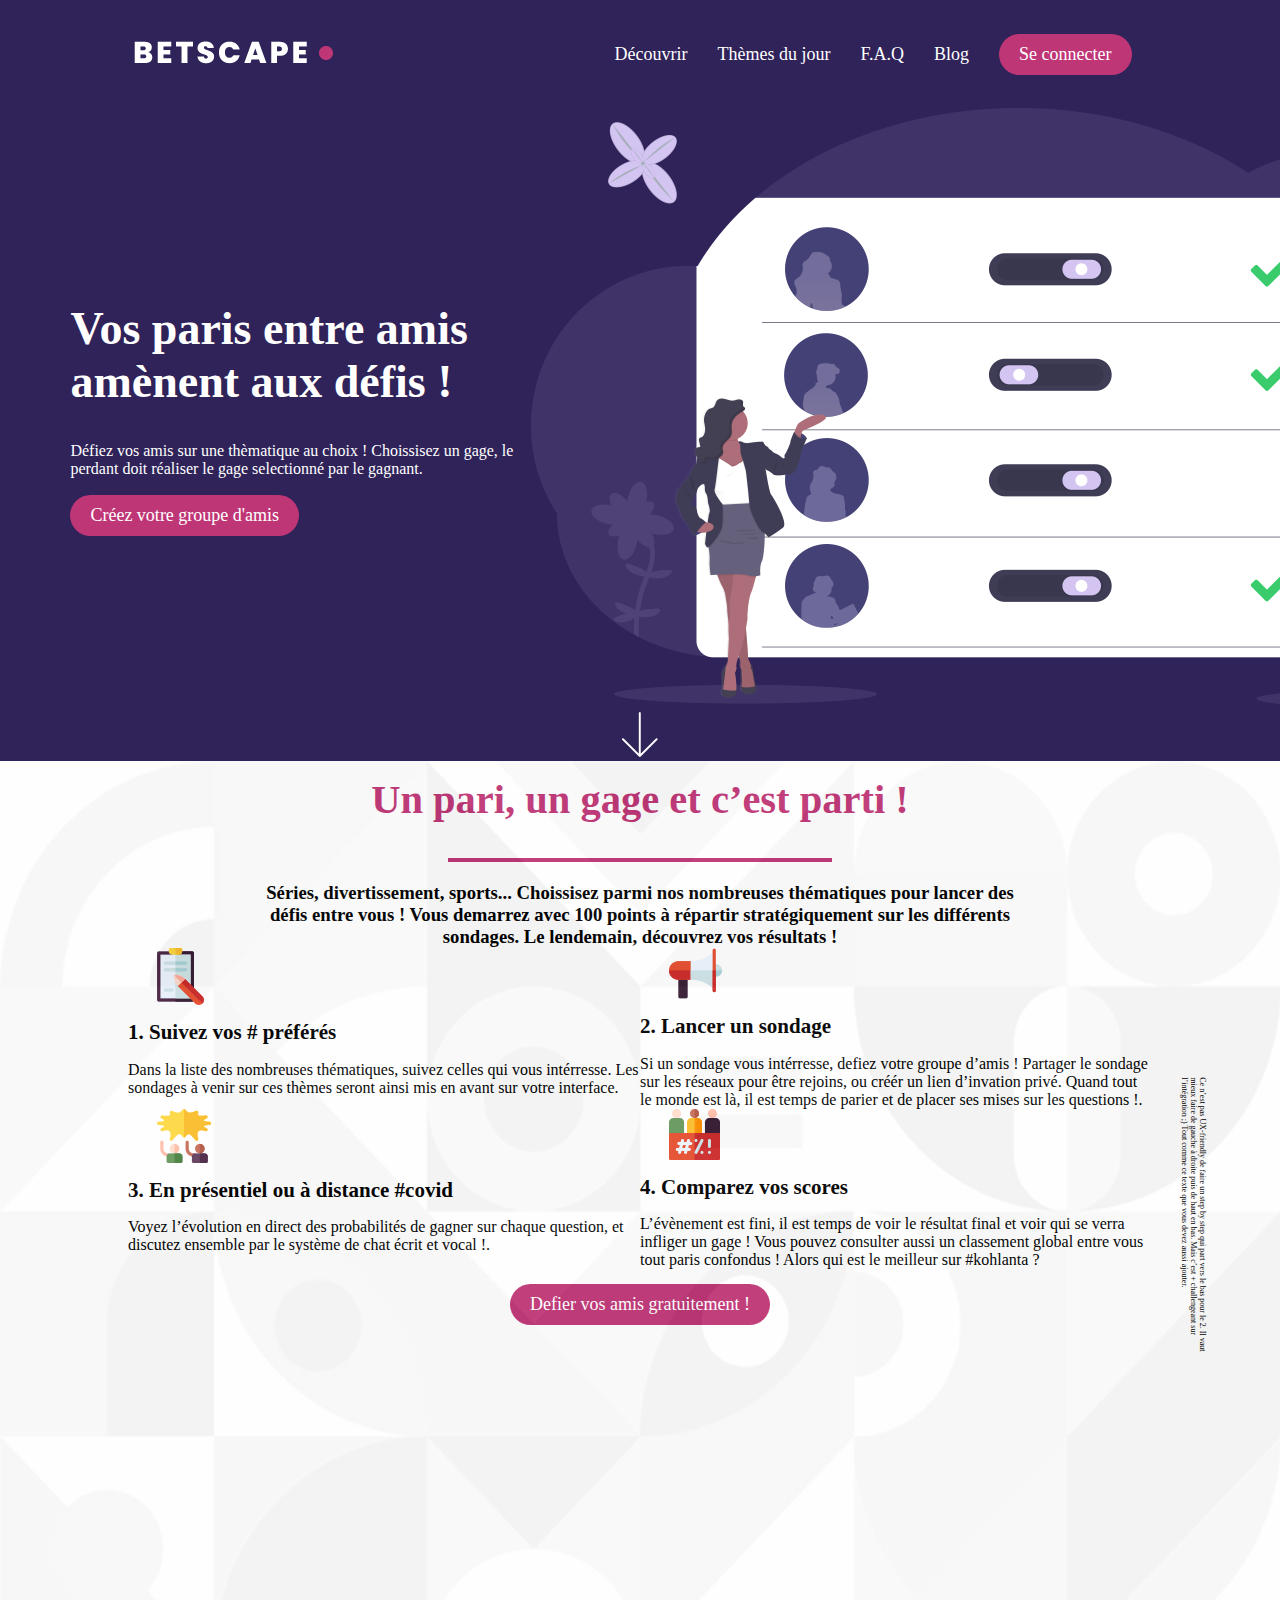
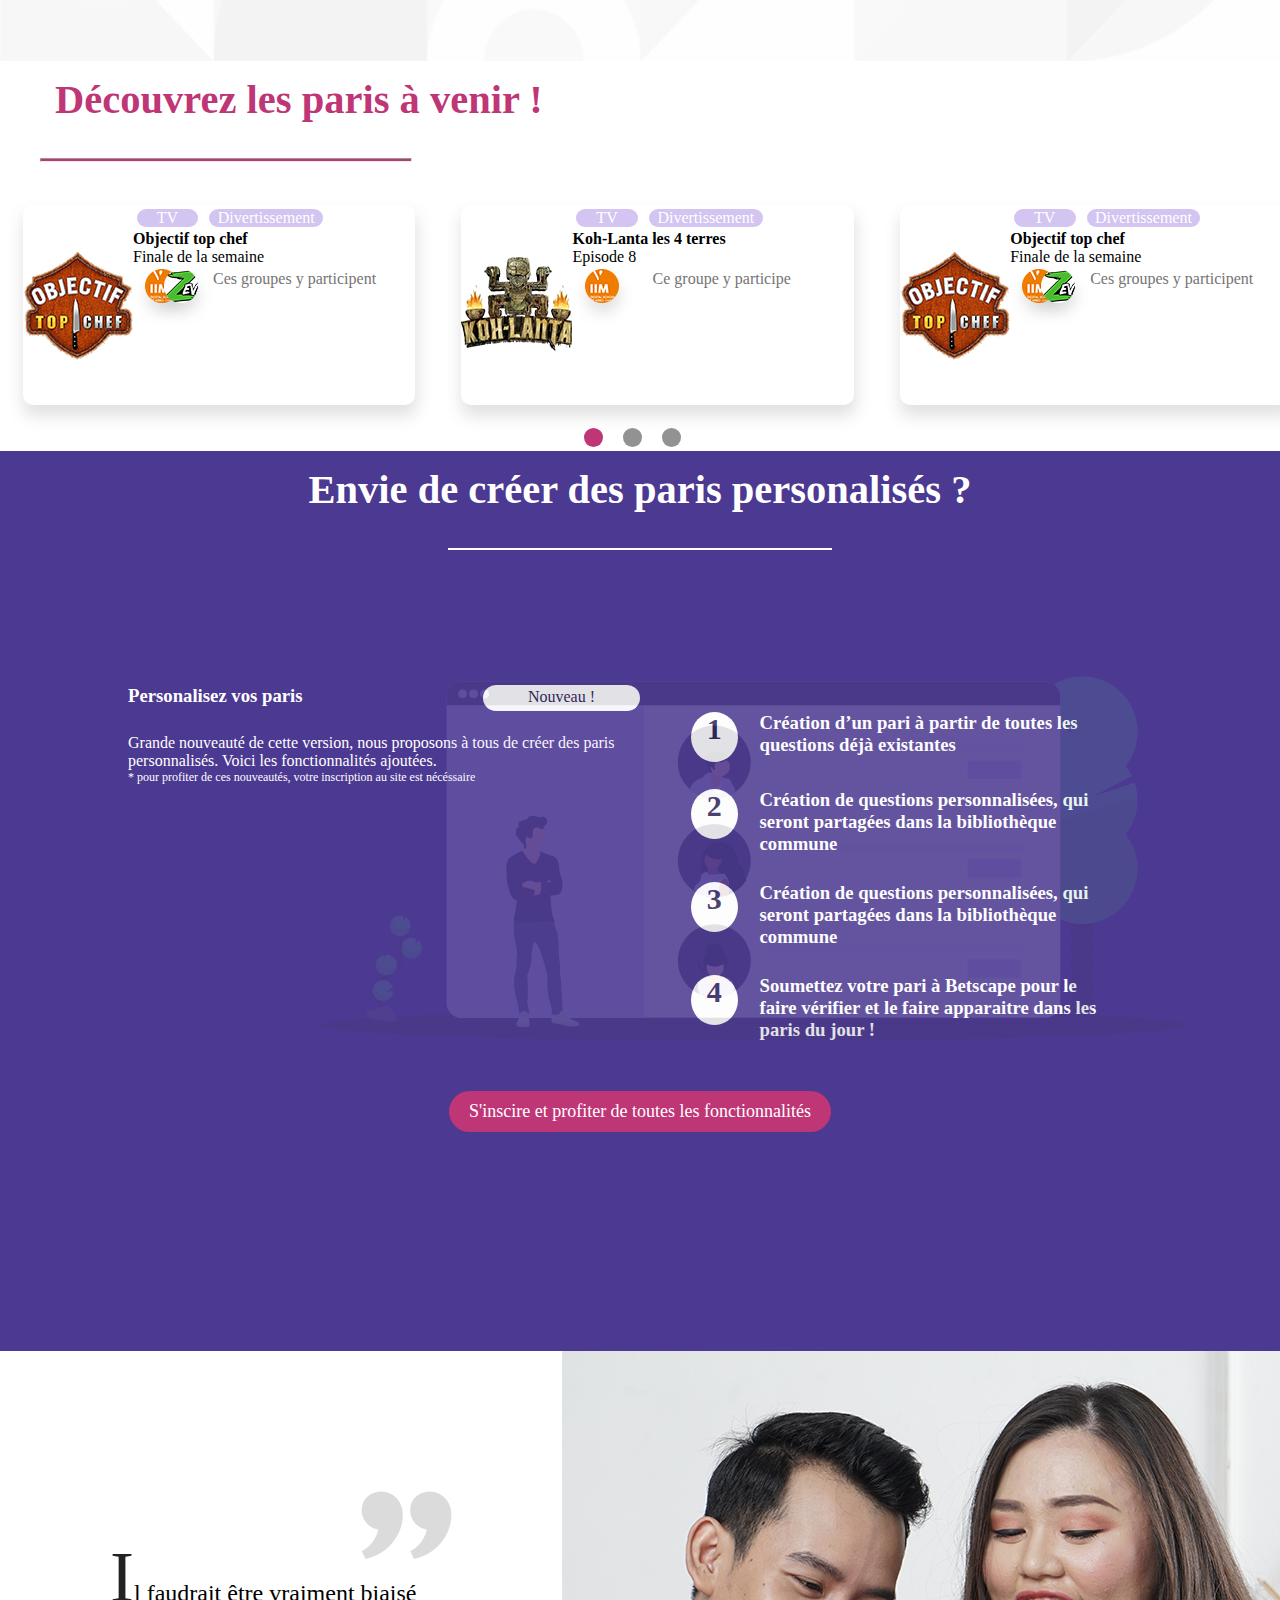
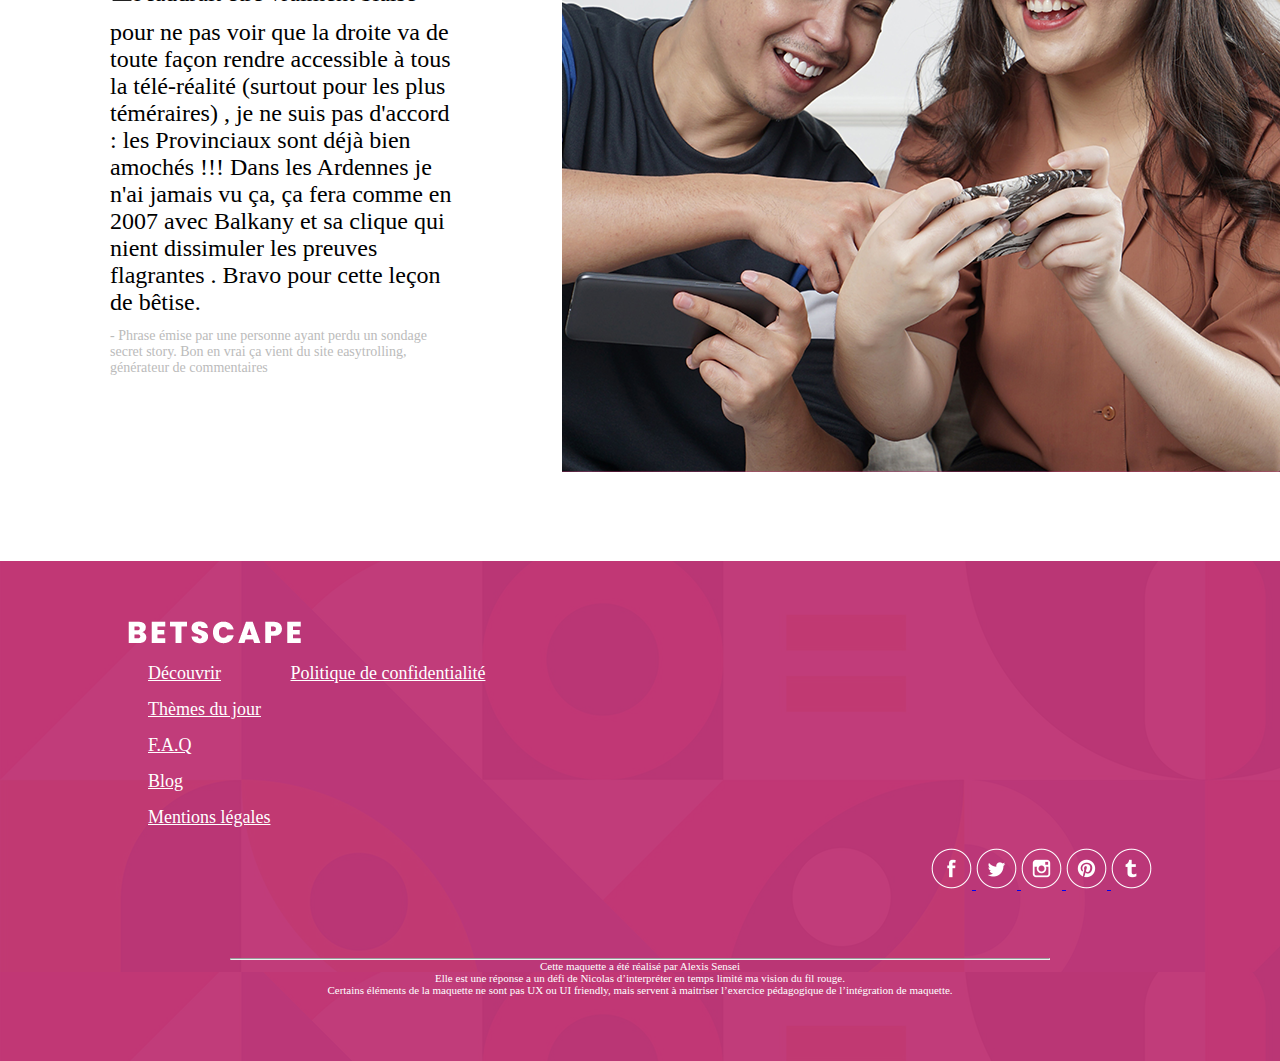
<file: index.html>
<!DOCTYPE html>
<html lang="en">

<head>
    <meta charset="UTF-8">
    <meta name="viewport" content="width=device-width, initial-scale=1.0">
    <title>Document</title>
    <link rel="stylesheet" href="assets/css/style.css" type="text/css">
</head>

<body>
    <div class="wrapper">
        <header>
            <div class="top-header">
                <div class="logo">
                    <a href="#"><img src="assets/img/BETSCAPE.png" alt="BETSCAPE"></a>
                </div>

                <nav>
                    <ul>
                        <li><a href="#" title="Découvrir">Découvrir</a></li>
                        <li><a href="#" title="Thèmes du jour">Thèmes du jour</a></li>
                        <li><a href="#" title="F.A.Q">F.A.Q</a></li>
                        <li><a href="#" title="Blog">Blog</a></li>
                        <li> <button title="Se connecter">Se connecter</button> </li>
                        <!-- J'ai longuement hésité entre un button et une anchor. A terme, si le site devait sortir, je ferais des anchors pour les buttons présent sur la page-->
                    </ul>
                </nav>
            </div>
            <section class="hero-banner">
                <div class="hero-banner-overlay">
                    <h1>Vos paris entre amis amènent aux défis !</h1>
                    <p>Défiez vos amis sur une thèmatique au choix ! Choissisez un gage, le perdant doit réaliser le
                        gage selectionné par le gagnant.</p>
                    <button>Créez votre groupe d'amis </button>
                </div>
                <div class="hero-banner-image">
                    <img src="assets/img/header.png" alt="undraw_following_q0cr">
                </div>
                <div class="bottom-hero-banner">
                    <a href="#">
                        <img src="assets/img/down-arrow.png" alt="down-arrow"></a>
                </div>
            </section>
        </header>
        <section class="rules">
            <img src="assets/img/backgroud-rules.png" alt="" class="background-image">
            <div class="sectionTitle">
                <h2 class="clear centered">Un pari, un gage et c’est parti !</h2>
                <hr class="clear centered">
            </div>
            <h3 class="clear centered">
                Séries, divertissement, sports... Choissisez parmi nos nombreuses thématiques pour lancer des défis
                entre vous ! Vous demarrez avec 100 points à répartir stratégiquement sur les différents sondages. Le
                lendemain, découvrez vos résultats !
            </h3>
            <div class="steps">

                <div class="step">
                    <div class="step-image">
                        <img src="assets/img/petition.png" alt="">
                    </div>
                    <div class="step-content">
                        <h4>1. Suivez vos # préférés</h4>
                        <p>Dans la liste des nombreuses thématiques, suivez celles qui vous intérresse. Les sondages à
                            venir
                            sur ces thèmes seront ainsi mis en avant sur votre interface.</p>
                    </div>
                </div>
                <div class="step">
                    <div class="step-image">
                        <img src="assets/img/megaphone.png" alt="">
                    </div>
                    <div class="step-content">
                        <h4>2. Lancer un sondage</h4>
                        <p>Si un sondage vous intérresse, defiez votre groupe d’amis ! Partager le sondage sur les
                            réseaux pour être rejoins, ou créér un lien d’invation privé. Quand tout le monde est là, il
                            est temps de parier et de placer ses mises sur les questions !.</p>
                    </div>
                </div>
                <div class="step">
                    <div class="step-image">
                        <img src="assets/img/protest.png" alt="">
                    </div>
                    <div class="step-content">
                        <h4>3. En présentiel ou à distance #covid</h4>
                        <p>Voyez l’évolution en direct des probabilités de gagner sur chaque question, et discutez
                            ensemble
                            par le système de chat écrit et vocal !.</p>
                    </div>
                </div>
                <div class="step">
                    <div class="step-image">
                        <img src="assets/img/scores.png" alt="">
                    </div>
                    <div class="step-content">
                        <h4>4. Comparez vos scores</h4>
                        <p>L’évènement est fini, il est temps de voir le résultat final et voir qui se verra infliger un
                            gage ! Vous pouvez consulter aussi un classement global entre vous tout paris confondus !
                            Alors
                            qui est le meilleur sur #kohlanta ?</p>
                    </div>
                </div>
                <button class="callToAction">Defier vos amis gratuitement !</button>
            </div>
            <span class="annotation">Ce n’est pas UX-friendly de faire un step by step qui part vers le bas pour le 2.
                Il vaut mieux faire de gauche à droite puis de haut en bas.
                Mais c’est + challengeant sur l’intégration ;) Tout comme ce texte que vous devez aussi ajouter.</span>
        </section>
        <section class="discover">
            <div class="discover-section-title">
                <h2 class="clear left">
                    Découvrez les paris à venir !
                </h2>
                <hr class="clear left">
            </div>
            <div class="pollContainer">
                <div class="pollCard">

                    <div class="poll-content">
                        <div class="poll-image">
                            <img src="assets/img/logo-top-chef.png" alt="">
                        </div>
                        <div class="poll-infos">
                            <span class="tag">TV</span>
                            <span class="tag">Divertissement</span>
                            <h4>Objectif top chef</h4>
                            <span class="subheading">Finale de la semaine</span>
                            <div class="poll-users">
                                <img src="assets/img/logo-iim.png" alt="">
                                <img src="assets/img/logo-zevent.png" alt="">
                                <span> Ces groupes y participent</span>
                            </div>
                        </div>
                    </div>

                </div>
                <div class="pollCard">

                    <div class="poll-content koh-lanta">
                        <div class="poll-image">
                            <img src="assets/img/logo-koh-lanta.png" alt="">
                        </div>
                        <div class="poll-infos">
                            <span class="tag">TV</span>
                            <span class="tag">Divertissement</span>
                            <h4>Koh-Lanta les 4 terres</h4>
                            <span class="subheading">Episode 8</span>
                            <div class="poll-users">
                                <img src="assets/img/logo-iim.png" id="solo" alt="">
                                <span> Ce groupe y participe</span>
                            </div>
                        </div>
                    </div>

                </div>
                <div class="pollCard">

                    <div class="poll-content">
                        <div class="poll-image">
                            <img src="assets/img/logo-top-chef.png" alt="">
                        </div>
                        <div class="poll-infos">
                            <span class="tag">TV</span>
                            <span class="tag">Divertissement</span>
                            <h4>Objectif top chef</h4>
                            <span class="subheading">Finale de la semaine</span>
                            <div class="poll-users">
                                <img src="assets/img/logo-iim.png" alt="">
                                <img src="assets/img/logo-zevent.png" alt="">
                                <span> Ces groupes y participent</span>
                            </div>
                        </div>
                    </div>

                </div>
            </div>
            <div class="dots">
                <a href="#" class="dot isActive"></a>
                <a href="#" class="dot"></a>
                <a href="#" class="dot"></a>
            </div>
        </section>
        <section class="personalized">

            <div class="sectionTitle">
                <h2 class="dark">Envie de créer des paris personalisés ?</h2>
                <hr class="dark centered">
            </div>

            <div class="flex-wrapper-personalized">
                <div class="dark background-image"></div>
                <div class="left-content">
                    <div class="title">
                        <h3>Personalisez vos paris</h3>
                        <span class="persolized-span">Nouveau !</span>
                    </div>
                    <p>Grande nouveauté de cette version, nous proposons à tous de créer des paris personnalisés. Voici
                        les
                        fonctionnalités ajoutées.</p>
                    <span class="infos">
                        * pour profiter de ces nouveautés, votre inscription au site est nécéssaire
                    </span>
                </div>
                <div class="right-content">
                    <div class="dark steps">
                        <div class="dark step">
                            <div class="number">
                                <span>1</span>
                            </div>
                            <h3>
                                Création d’un pari à partir de toutes les questions déjà existantes
                            </h3>
                        </div>

                    </div>
                    <div class="dark steps">
                        <div class="dark step">
                            <div class="number">
                                <span>2</span>
                            </div>
                            <h3>
                                Création de questions personnalisées, qui seront partagées dans la bibliothèque commune
                            </h3>
                        </div>

                    </div>
                    <div class="dark steps">
                        <div class="dark step">
                            <div class="number">
                                <span>3</span>
                            </div>
                            <h3>
                                Création de questions personnalisées, qui seront partagées dans la bibliothèque commune
                            </h3>
                        </div>

                    </div>
                    <div class="dark steps">
                        <div class="dark step">
                            <div class="number">
                                <span>4</span>
                            </div>
                            <h3>
                                Soumettez votre pari à Betscape pour le faire vérifier et le faire apparaitre dans les
                                paris du jour
                                !
                            </h3>
                        </div>
                    </div>

                </div>
            </div>
            <button>S'inscire et profiter de toutes les fonctionnalités</button>
        </section>
        <section class="opinion">
            <div class="left-content">
                <div class="bg"> <img src="assets/img/quote.png" alt=""></div>
                <p>
                    Il faudrait être vraiment biaisé pour ne pas voir que la droite va de toute façon rendre accessible
                    à tous la télé-réalité (surtout pour les plus téméraires) , je ne suis pas d'accord : les
                    Provinciaux sont déjà bien amochés !!! Dans les Ardennes je n'ai jamais vu ça, ça fera comme en 2007
                    avec Balkany et sa clique qui nient dissimuler les preuves flagrantes . Bravo pour cette leçon de
                    bêtise.
                </p>
                <span>
                    - Phrase émise par une personne ayant perdu un sondage secret story. Bon en vrai ça vient du site
                    easytrolling, générateur de commentaires
                </span>
            </div>
            <div class="right-content">
                <img src="assets/img/joueurs.png" alt="">
            </div>
        </section>
        <footer>
            <div class="top-section">
                <a href="#" class="logo">
                    <img src="assets/img/BETSCAPE-footer.png" alt="">
                </a>
                <div class="links">
                
                    <a href="#">Découvrir</a>
                    <a href="#">Thèmes du jour</a>
                    <a href="#">F.A.Q</a>
                    <a href="#">Blog</a>
                    <a href="#">Mentions légales</a>
                    <a href="#">Politique de confidentialité</a>
                </div>
                <div class="social-links">
                    <a href="#"> <img src="assets/img/Facebook.png" alt="Facebook"> </a>
                    <a href="#">
                        <img src="assets/img/Twitter.png" alt="">
                    </a>
                    <a href="#">
                        <img src="assets/img/Instagram.png" alt="">
                    </a>
                    <a href="#">
                        <img src="assets/img/Pintrest.png" alt="">
                    </a>
                    <a href="#"> <img src="assets/img/Tumblr.png" alt=""></a>
                </div>
                <div class="bottom-section">
                    <hr>
                    <p>Cette maquette a été réalisé par Alexis Sensei <br>
                        Elle est une réponse a un défi de Nicolas d’interpréter en temps limité ma vision du fil rouge. <br>
                        Certains éléments de la maquette ne sont pas UX ou UI friendly, mais servent à maitriser
                        l’exercice pédagogique de l’intégration de maquette.</p>
                </div>
            </div>
        </footer>
    </div>
</body>

</html>
</file>
<file: assets/css/style.css>
:root {
    --dark-blue-grey: #2f2359;
    --blueberry: #4c3991;
    --clear-color: #ffffff;
    --light-burgundy: #bf3676;
    --black: #222222;
    --very-light-pink: #bbbbbb;
    --brown-grey: #929292;
    --brownish-grey: #747474;
    --light-violet: #d3c4f2;
    --brown-grey-two: #818181;
    --font-family-main: 'Poppins'
}

* {
    margin: 0;
    padding: 0;
    font-family: var(--font-family-main);
}

.top-header {
    display: flex;
    justify-content: space-around;
    height: 12vh;
    align-items: center;
    flex-direction: row;
}

header {
    display: flex;
    flex-direction: column;
    background-color: var(--dark-blue-grey);
    max-height: 100vh;
}

nav ul {
    display: flex;
    flex-direction: row;
    box-sizing: border-box;
    align-items: center;
}

nav ul li {
    list-style: none;
    font-size: 18px;
    font-weight: 500;
    margin: 15px;
}

nav ul li a {
    color: var(--clear-color);
    text-decoration: none;
}

.hero-banner {
    display: flex;
    flex-direction: row;
    align-items: center;
    justify-content: center;
    width: 100%;
    flex-wrap: wrap;
    box-sizing: border-box;
}

.hero-banner-overlay {
    display: flex;
    flex-direction: column;
    align-items: flex-start;
    flex-basis: 36%;
    margin-left: 5%;
    box-sizing: border-box;
}

.hero-banner-image {
    width: 58%;
}

.hero-banner-overlay h1 {
    color: var(--clear-color);
    font-size: 46px;
    font-weight: 800;
    padding: 17px 0;
    box-sizing: border-box;
}

.hero-banner-overlay p {
    color: var(--clear-color);
    padding: 17px 0;
    box-sizing: border-box;
}

button {
    background-color: var(--light-burgundy);
    color: var(--clear-color);
    border-radius: 22px;
    padding: 10px 20px;
    box-sizing: border-box;
    border: none;
    font-size: 18px;
    font-weight: 500;
}

.clear.centered {
    display: block;
    margin: auto;
    text-align: center;
}

h2 {
    color: var(--light-burgundy);
    font-size: 40.5px;
    font-weight: bold;
    font-stretch: normal;
    padding: 15px;
}

hr.centered {
    width: 30%;
    margin: 20px auto !important;
    box-sizing: border-box;
    background-color: var(--light-burgundy);
    height: 4px;
    border: 0;
}

hr.left {
    width: 30%;
    margin: 20px 0 !important;
    box-sizing: border-box;
    background-color: var(--light-burgundy);
    height: 4px;
}

.rules {
    position: relative;
    min-height: 100vh;
}

.rules h3 {
    width: 60%;
    margin: auto;
}

/* .steps{
    display: flex;
    flex-flow: row wrap;
    width: 70%;
    justify-content: center;
    margin: 3vh auto;
 
} */

.background-image {
    width: 100%;
    height: 100%;
    position: absolute;
    background: transparent url("../img/backgroud-rules.png") no-repeat;
    opacity: .05;
    padding-bottom: 30px;
}

.step h4 {
    padding: 3% 0;
    font-size: 21px;
    /* }
.step{
    flex-basis: 50%;
    display: flex;
    flex-direction: row;
    margin: 2vh auto; */
}

.steps {
    display: flex;
    flex-direction: row;
    width: 80%;
    flex-wrap: wrap;
    margin: auto;
}

.step {
    width: 50%;
    flex-basis: 50%;
    align-self: stretch;
}

.step-image {
    align-items: center;
    display: flex;
    margin: 0 29px;
}

.annotation {
    font-size: 8px;
    position: absolute;
    top: 450px;
    width: 23%;
    right: -60px;
    transform: rotate( 90deg);
}

.rules button {
    margin: 15px auto;
}

.discover {
    width: 100%;
    margin: auto;
}

.discover-section-title {
    margin-left: 40px;
}

.pollContainer {
    display: flex;
    flex-direction: row;
    width: 100%;
    box-sizing: border-box;
}

.pollCard {
    border-radius: 10px;
    box-shadow: 0.9px 10px 15.5px 0.5px rgba(98, 98, 98, 0.19);
    background-color: var(--clear-color);
    width: 520px;
    margin: 23px;
    display: flex;
    flex-direction: row;
    height: 200px;
}

span.tag {
    background-color: var(--light-violet);
    color: var(--clear-color);
    padding: 0 3%;
    display: inline-block;
    border-radius: 20px;
    min-width: 45px;
    text-align: center;
    margin: 3.5px;
}

.poll-content {
    display: flex;
    flex-direction: row;
}

.poll-infos {
    width: 22vw;
}

.poll-image {
    align-items: center;
    display: flex;
}

.poll-users img {
    position: relative;
}

.poll-users {
    display: block;
    position: absolute;
}

.poll-users img:last-of-type {
    z-index: 10;
    top: 0px;
    left: -45px;
}

#solo {
    position: relative;
    left: 0px !important;
    top: 0;
}

.poll-users span {
    display: block;
    position: relative;
    top: -60px;
    right: -80px;
    font-size: 16px;
    font-weight: 300;
    font-stretch: normal;
    color: var(--brownish-grey);
}

.dots {
    display: block;
    margin: auto;
    width: 10%;
}

.dot {
    width: 19px;
    height: 19px;
    border-radius: 50%;
    background-color: var(--brown-grey);
    display: inline-block;
    margin: 0 8px;
}

.isActive {
    background-color: var(--light-burgundy);
}

.personalized {
    background-color: var(--blueberry);
    min-height: 100vh;
    position: relative;
}

.personalized .sectionTitle h2 {
    color: var(--clear-color);
    text-align: center;
}

.personalized hr {
    height: 2px;
    width: 30%;
    background-color: var(--clear-color);
}

.flex-wrapper-personalized {
    display: flex;
    flex-wrap: wrap;
    flex-direction: row;
    width: 80%;
    margin: auto;
    justify-content: center;
    align-content: center;
    margin-top: 15vh;
}

.dark.background-image {
    width: 100%;
    height: 100%;
    position: absolute;
    top: 25%;
    left: 25%;
    background: transparent url('../img/paris-personnalises.png') no-repeat;
    padding-bottom: 30px;
    opacity: 1;
    margin: auto;
    display: block;
    box-sizing: border-box;
    max-width: 70vw;
    max-height: 60vh;
}

.left-content, .right-content {
    flex-basis: 50%;
}

.left-content h3 {
    color: var(--clear-color);
    display: inline;
    margin-bottom: 3vh;
    box-sizing: border-box;
}

.personalized .left-content p, .infos {
    color: var(--clear-color);
    font-size: 16px;
}

.infos {
    font-size: 12px;
}

.left-content .persolized-span {
    background-color: var(--clear-color);
    color: var(--dark-blue-grey);
    padding: 3px 45px;
    border-radius: 20px;
}

.persolized-span {
    background-color: var(--clear-color);
    color: var(--dark-blue-grey);
    padding: 6px 40px;
    border-radius: 20px;
    height: 20px;
}

.left-content {
    display: flex;
    flex-direction: column;
}

.title {
    justify-content: space-between;
    display: flex;
}

.right-content {
    display: flex;
    flex-direction: column;
    flex-basis: 50%;
    width: 100%;
    color: var(--clear-color);
}

.dark.step {
    flex-direction: row;
    display: flex;
    margin-top: 3vh;
    box-sizing: border-box;
    width: 100% !important;
    flex-basis: 100%;
}

.dark.step .number {
    width: 50px;
    height: 50px;
    background-color: var(--clear-color);
    color: var(--dark-blue-grey);
    border-radius: 50%;
    text-align: center;
    font-size: 30px;
    font-weight: bold;
    font-stretch: normal;
    margin-right: 22px;
}

.dark.step h3 {
    width: 90%;
}

.personalized button {
    margin: auto;
    display: block;
    margin-top: 50px;
}

.opinion {
    display: flex;
    flex-direction: row;
}

.opinion {
    display: flex;
    flex-basis: 50%;
    min-height: 90vh;
}

.opinion .left-content {
    display: flex;
    flex-direction: column;
    justify-content: center;
    padding: 110px;
    box-sizing: border-box;
    position: relative;
}


.opinion .left-content p {
    color: black !important;
    align-self: center;
    font-size: 24px;
}

.opinion .left-content p::first-letter {
    font-size: 72px;
    font-weight: 500;
    font-stretch: normal;
    font-style: normal;
    line-height: normal;
    letter-spacing: normal;
    text-align: left;
    color: var(--black);
}
.opinion .left-content span{
    font-size: 14px;
    font-weight: normal;
    font-stretch: normal;
    font-style: normal;
    line-height: normal;
    letter-spacing: normal;
    text-align: left;
    color: var(--very-light-pink);
    margin-top: 12px;
}
.bg{
    z-index: -3;
    align-self: end;
    position: absolute;
    top: 140px;

}
footer{
    display: flex;
    flex-direction: row;
    background-image: url("../img/background-footer.png");
    height: 500px;
    justify-content: space-around;
}
footer .top-section{
    display: flex;
    flex-direction: column;
    justify-content: space-around;
    width: 80%;
}
footer .links{
    display: flex;
    font-size: 18px;
    flex-direction: column;
    flex-wrap: wrap;
    height: 200px;
    width: 300px;
    box-sizing: border-box;
}
footer .links a{
    margin-top:15px ;
    margin-left: 20px;
    color: var(--clear-color);
}
footer .social-links{
    align-self: flex-end;
}
footer .logo{
margin-top: 60px;
}
footer hr{
    color: var(--clear-color);
}
footer .bottom-section{
    text-align: center;
    width: 80%;
    margin: auto;
    font-size: 11px;
    color: var(--clear-color);
}
</file>
